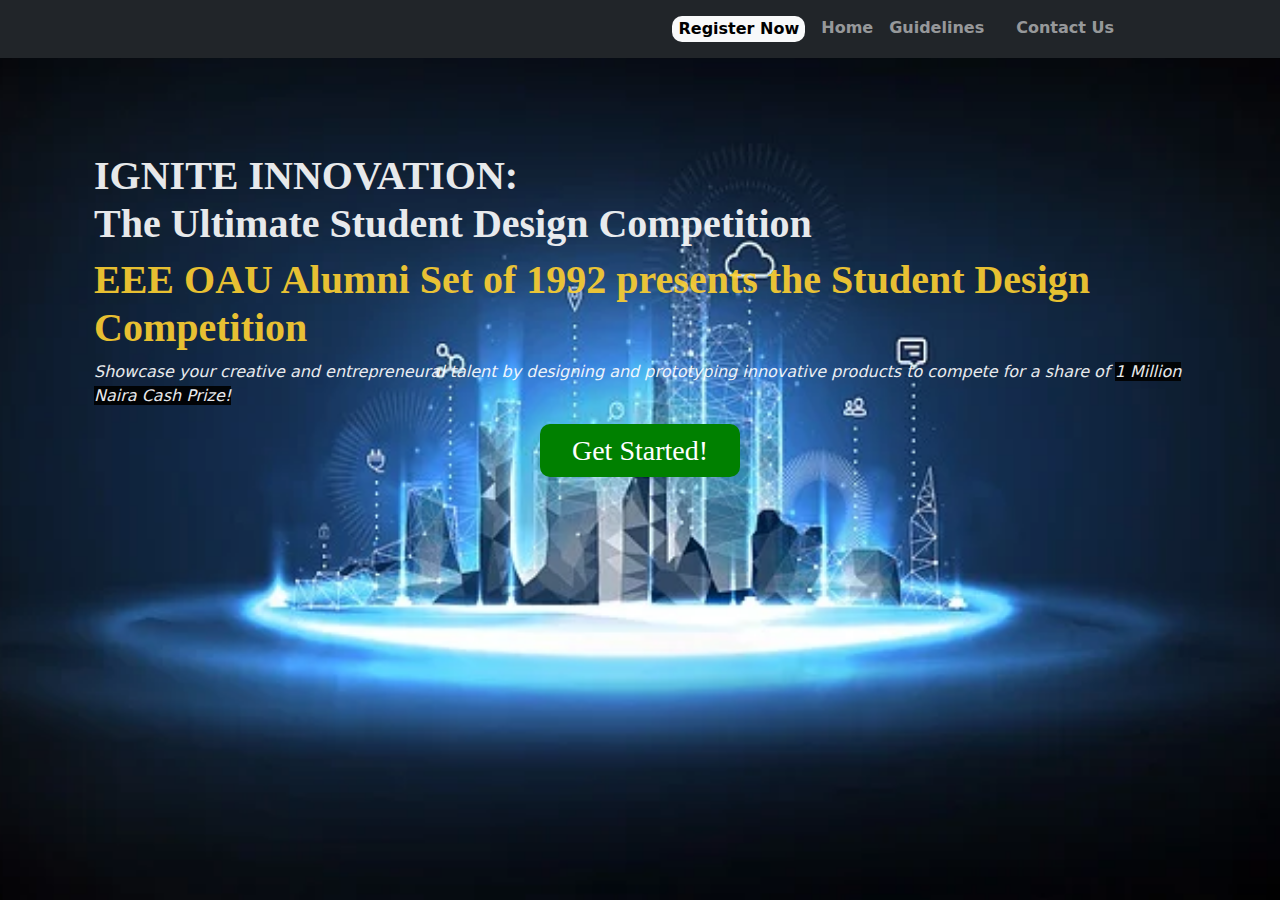
<file: index.html>
<!DOCTYPE html>
<html lang="en">
<head>
    <meta charset="utf-8">
    <meta name="viewport" content="width=device-width, initial-scale=1.0">
    <meta name="competition" content="">
    <meta name="author" content="">
    <title>EEEOAU 1992 ALUMNI</title>
    <link rel="icon" type="image/x-icon" href="assets/favicon.ico">
    <link href="css/styles.css" rel="stylesheet">
    <link rel="stylesheet" href="https://cdnjs.cloudflare.com/ajax/libs/font-awesome/6.0.0-beta3/css/all.min.css">
    <style>
        .content {
            max-width: 1028px;
            margin: auto;
            justify-content: center;
        }
    </style>
</head>
<body id="page-top" style="width:100%;">
    <nav class="navbar navbar-expand-lg navbar-dark bg-dark fixed-top" id="mainNav">
        <div class="container px-4">
            <a class="navbar-brand" href="#page-top"></a>
            <button class="navbar-toggler" type="button" data-bs-toggle="collapse" data-bs-target="#navbarResponsive" aria-controls="navbarResponsive" aria-expanded="false" aria-label="Toggle navigation">
                <span class="navbar-toggler-icon"></span>
            </button>
            <div class="collapse navbar-collapse" id="navbarResponsive">
                <ul class="navbar-nav ms-auto">
                    <li class="nav-item"><a class="nav-link" href="https://forms.gle/G4Cae1keQttvc3kD6"><button class="button" style="border: none; border-radius:10px;"><b>Register Now</b></button></a></li>
                    <li class="nav-item"><a class="nav-link" href="./index.html"><b>Home</b></a></li>
                    <li class="nav-item"><a class="nav-link" href="./oauguide.pdf"><b>Guidelines</b></a></li>
                    <li class="nav-item"><a class="nav-link" href="./description.html"></a></li>  
                    <li class="nav-item"><a class="nav-link" href="./contactus.html"><b>Contact Us</b></a></li>
                    <li class="nav-item"><a class="nav-link" href="./highlights.html"></a></li>
                    <li class="nav-item"><a class="nav-link" href="./eventdetails.html"></a></li>
                    <li class="nav-item"><a class="nav-link" href="./howtoregister.html"></a></li>
                    <li class="nav-item"><a class="nav-link" href="./benefits.html"></a></li>

                </ul>
            </div>
        </div>
    </nav>
    <header class="amb" style= "background-image:url('b1.webp');color:#fff;text-align:left;background-size:cover;background-position:70% 25%;height:100vh;">
        <div class="container px-4 text-center">
            <div style="Opacity:0.9;border-radius:5px;">
                <h1 class="fw-bolder" style="color:#fff;font-family:roboto;text-align:left;">IGNITE INNOVATION:<br> The Ultimate Student Design Competition</h1>
                <h1 style="color:#ffd131;font-family:roboto;border-radius:5px;text-align:left;"><b>EEE OAU Alumni Set of 1992 presents the Student Design Competition</b></h1>
                <p style="text-align:left;"><i>Showcase your creative and entrepreneural talent by designing and prototyping innovative products to compete for a share of <span style="background-color:#000;">1 Million Naira Cash Prize!</span></i></p>

            </div>
            <a href="./description.html" class="cta-button"><b><h3><button style="background-color:green;color:#fff;justify-content:center;border:none;font-family:roboto;width:200px;height: 52.6px;border-radius:10px;">Get Started!</button></h3></b></a>

        </div>
          
    </header>
    
    <script src="https://cdn.jsdelivr.net/npm/bootstrap@5.2.3/dist/js/bootstrap.bundle.min.js"></script>
    <script src="js/scripts.js"></script>
</body>
</html>
</file>
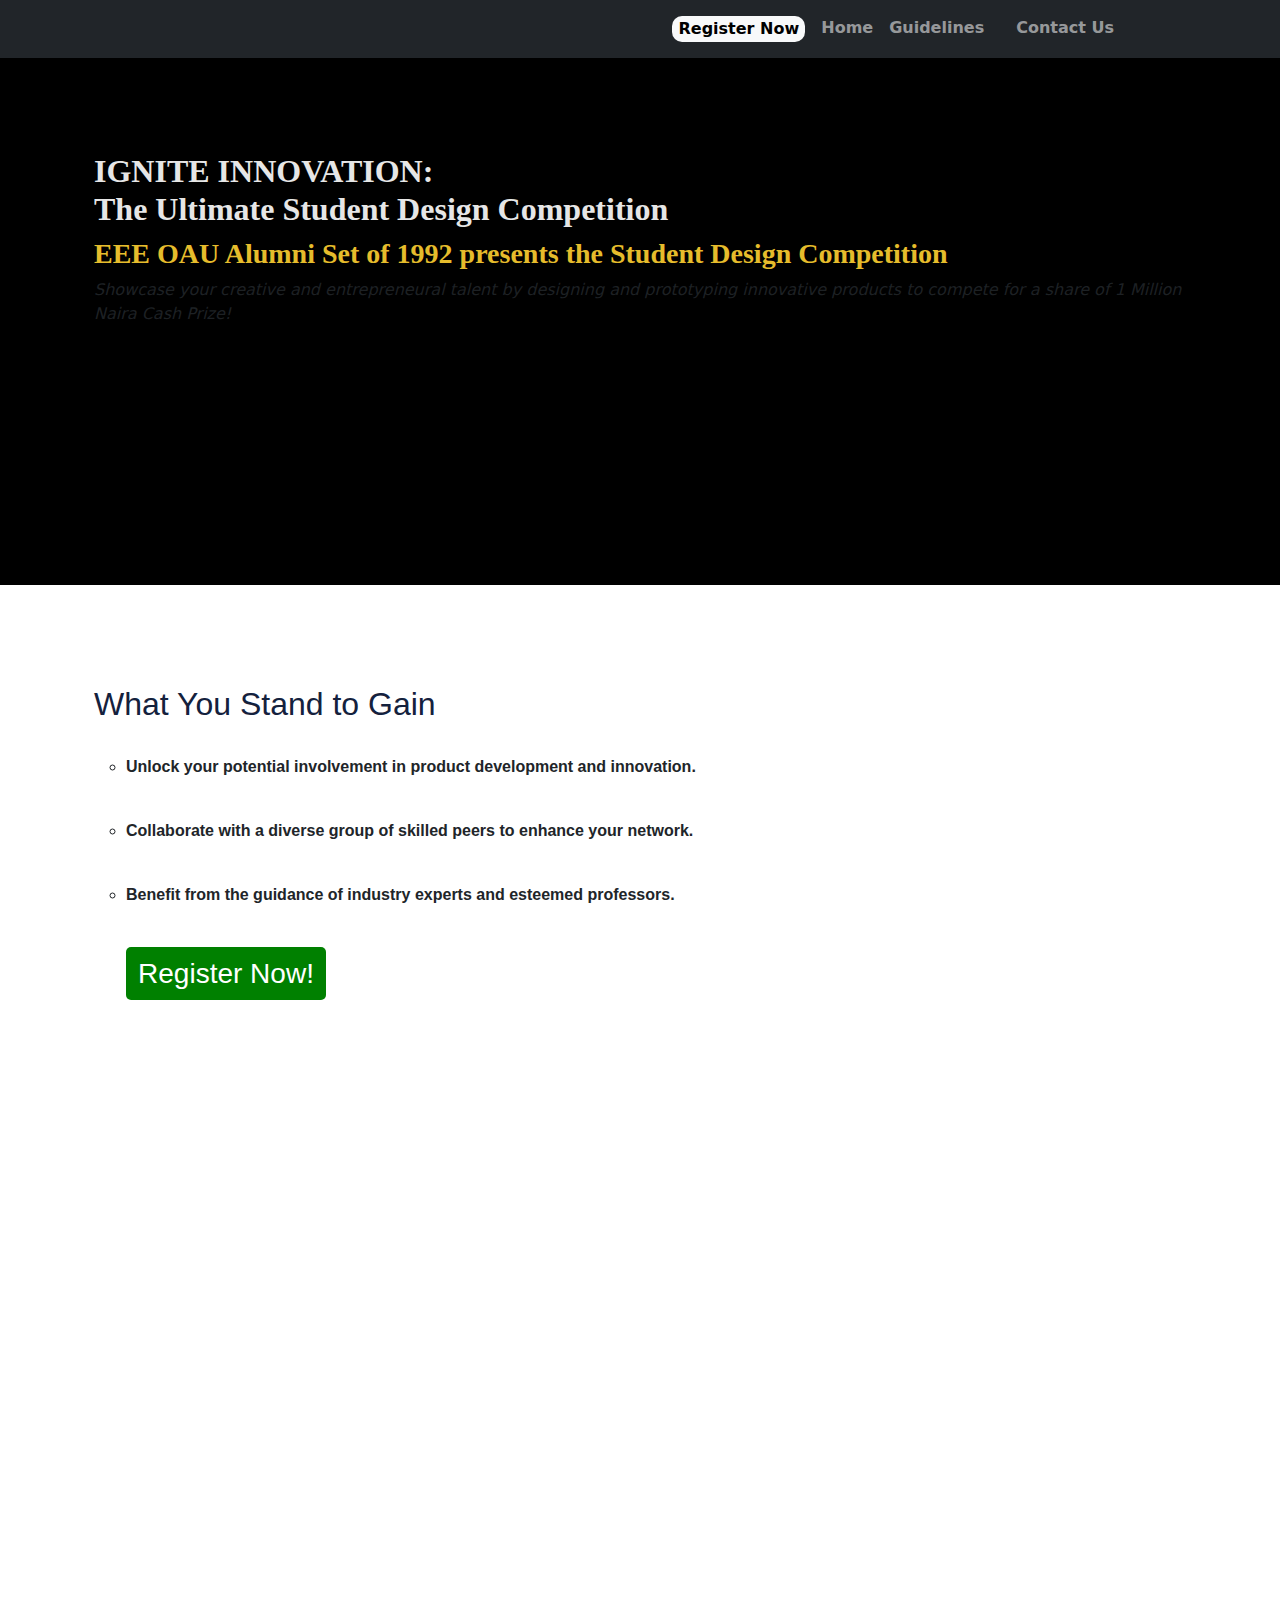
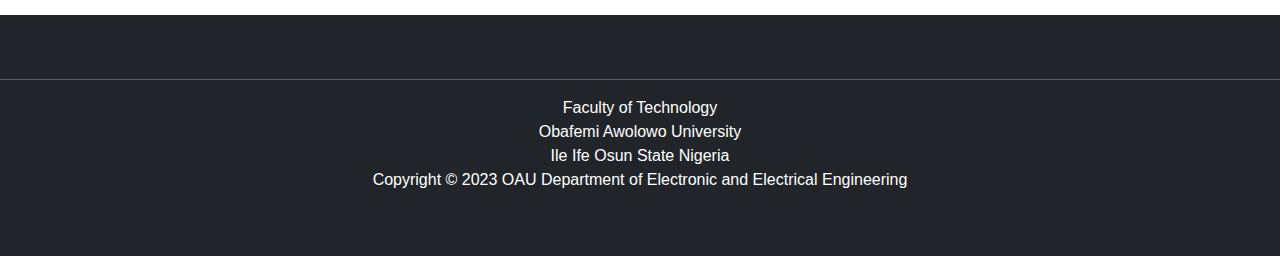
<file: benefits.html>
<!DOCTYPE html>
<html lang="en">
<head>
    <meta charset="utf-8">
    <meta name="viewport" content="width=device-width, initial-scale=1.0">
    <meta name="competition" content="">
    <meta name="author" content="">
    <title>EEEOAU 1992 ALUMNI</title>
    <link rel="icon" type="image/x-icon" href="assets/favicon.ico">
    <link href="css/styles.css" rel="stylesheet">
    <link rel="stylesheet" href="https://cdnjs.cloudflare.com/ajax/libs/font-awesome/6.0.0-beta3/css/all.min.css">
    <style>
        .content {
            max-width: 1028px;
            margin: auto;
            justify-content: center;
        }
    </style>
</head>
<body id="page-top" style="width:100%;">
    <nav class="navbar navbar-expand-lg navbar-dark bg-dark fixed-top" id="mainNav">
        <div class="container px-4">
            <a class="navbar-brand" href="#page-top"></a>
            <button class="navbar-toggler" type="button" data-bs-toggle="collapse" data-bs-target="#navbarResponsive" aria-controls="navbarResponsive" aria-expanded="false" aria-label="Toggle navigation">
                <span class="navbar-toggler-icon"></span>
            </button>
            <div class="collapse navbar-collapse" id="navbarResponsive">
                <ul class="navbar-nav ms-auto">
                    <li class="nav-item"><a class="nav-link" href="https://forms.gle/G4Cae1keQttvc3kD6"><button class="button" style="border: none; border-radius:10px;"><b>Register Now</b></button></a></li>
                    <li class="nav-item"><a class="nav-link" href="./index.html"><b>Home</b></a></li>
                    <li class="nav-item"><a class="nav-link" href="./oauguide.pdf"><b>Guidelines</b></a></li>
                    <li class="nav-item"><a class="nav-link" href="./description.html"></a></li>  
                    <li class="nav-item"><a class="nav-link" href="./contactus.html"><b>Contact Us</b></a></li>
                    <li class="nav-item"><a class="nav-link" href="./highlights.html"></a></li>
                    <li class="nav-item"><a class="nav-link" href="./eventdetails.html"></a></li>
                    <li class="nav-item"><a class="nav-link" href="./howtoregister.html"></a></li>
                    <li class="nav-item"><a class="nav-link" href="./benefits.html"></a></li>

                </ul>
            </div>
        </div>
    </nav>
    <header class="amb" style="background-color:#000;text-align:left;background-size:cover;background-position:70% 25%;height:65vh;">
        <div class="container px-4 text-center">
            <div style="Opacity:0.9;border-radius:5px;">
                <h2 class="fw-bolder" style="color:#fff;font-family:roboto;text-align:left;">IGNITE INNOVATION:<br> The Ultimate Student Design Competition</h2>
                <h3 style="color:#ffd131;font-family:roboto;border-radius:5px;text-align:left;"><b>EEE OAU Alumni Set of 1992 presents the Student Design Competition</b></h3>
                <p style="text-align:left;"><i>Showcase your creative and entrepreneural talent by designing and prototyping innovative products to compete for a share of <span style="background-color:#000;">1 Million Naira Cash Prize!</span></i></p>

            </div>

        </div> 
    </header>
    <!-- Why Us-->
    <div id="whyus" style="height:90vh;margin-top:100px;">
        <div class="container px-4">
            <div class="row gx-4 justify-content-center" style='font-family:sans-serif'>
                <div style="text-align: left;">
                    <h2 style="color:#14213D;">What You Stand to Gain</h2><br>
                    <ul style="list-style-type:circle">
                        <li><p><span><b>Unlock your potential involvement in product development and innovation.</b></span></p></li><br>
                        <li><p><span><b>Collaborate with a diverse group of skilled peers to enhance your network.</b></span></p></li><br>
                        <li><p><span><b>Benefit from the guidance of industry experts and esteemed professors.</b></span></p></li><br>

                        <a href="https://forms.gle/G4Cae1keQttvc3kD6" class="cta-button"><b><h3><button style="background-color:green;width:200px;height:52.6px;border:none;color:#fff;">Register Now!</button></h3></b></a>
                    </ul>
                    
                </div>
            </div>
        </div>
    </div>
        
    
<br><br><br><br><br>
    <footer class="py-5 bg-dark" style="width:100%;height:auto;" id="float">
        <div class="m-0 text-center text-white" style="font-family:sans-serif">
            <hr>
            <div>Faculty of Technology</div>
            <div>Obafemi Awolowo University</div>
            <div>Ile Ife Osun State Nigeria</div>
            <p>Copyright &copy; 2023 OAU Department of Electronic and Electrical Engineering</p>
        </div>
        <script src="https://cdn.jsdelivr.net/npm/bootstrap@5.2.3/dist/js/bootstrap.bundle.min.js"></script>
        <script src="js/scripts.js"></script>
    </footer>
</body>
</html>
</file>
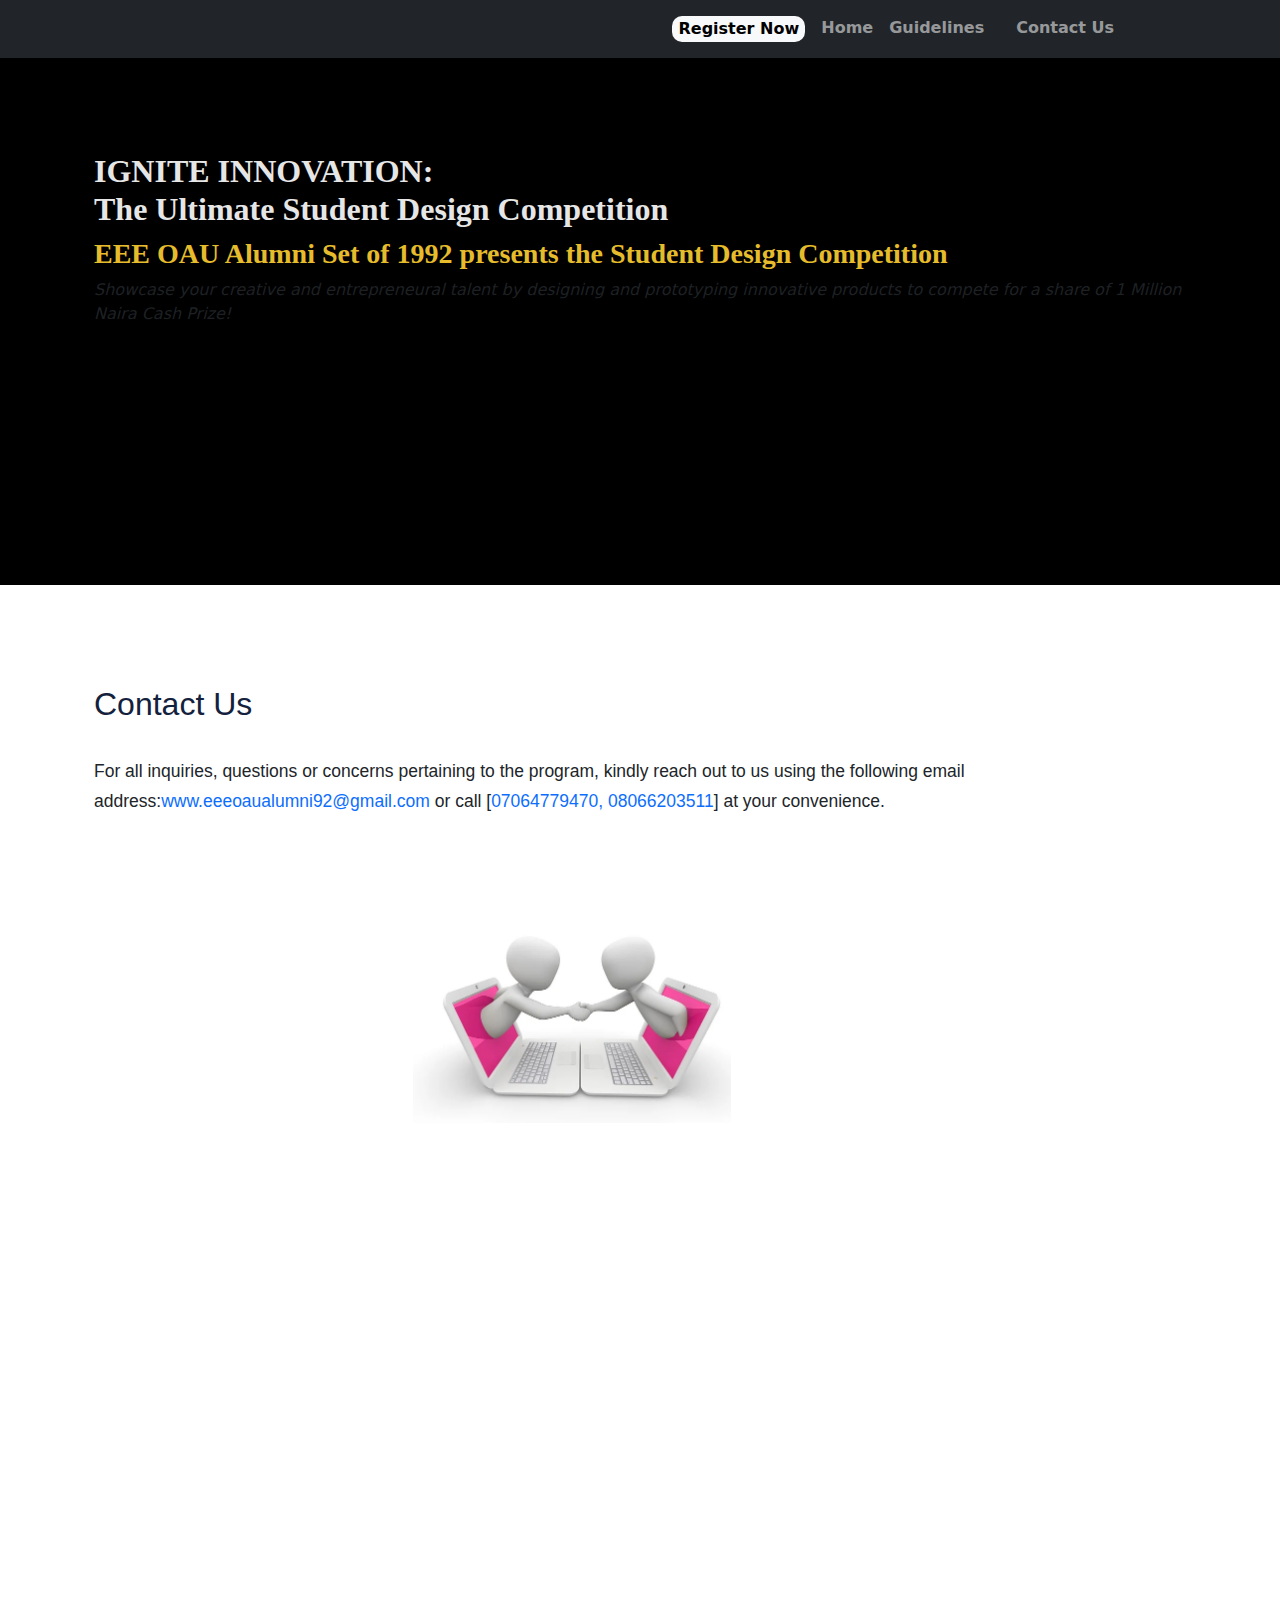
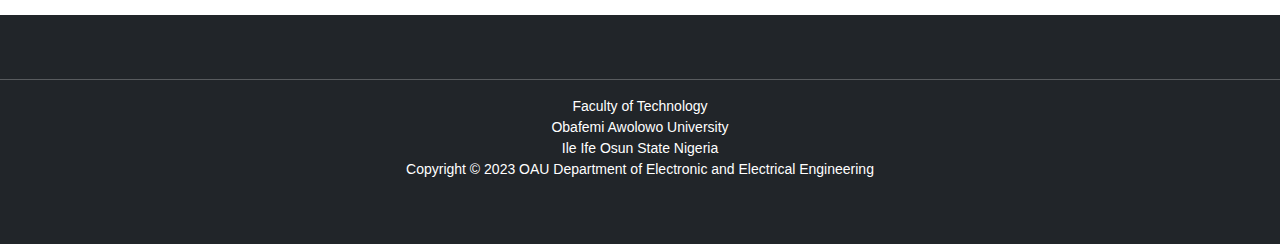
<file: contactus.html>
<!DOCTYPE html>
<html lang="en">
<head>
    <meta charset="utf-8">
    <meta name="viewport" content="width=device-width, initial-scale=1.0">
    <meta name="competition" content="">
    <meta name="author" content="">
    <title>EEEOAU 1992 ALUMNI</title>
    <link rel="icon" type="image/x-icon" href="assets/favicon.ico">
    <link href="css/styles.css" rel="stylesheet">
    <link rel="stylesheet" href="https://cdnjs.cloudflare.com/ajax/libs/font-awesome/6.0.0-beta3/css/all.min.css">
    <style>
        .content {
            max-width: 1028px;
            margin: auto;
            justify-content: center;
        }
    </style>
</head>
<body id="page-top" style="width:100%;">
    <nav class="navbar navbar-expand-lg navbar-dark bg-dark fixed-top" id="mainNav">
        <div class="container px-4">
            <a class="navbar-brand" href="#page-top"></a>
            <button class="navbar-toggler" type="button" data-bs-toggle="collapse" data-bs-target="#navbarResponsive" aria-controls="navbarResponsive" aria-expanded="false" aria-label="Toggle navigation">
                <span class="navbar-toggler-icon"></span>
            </button>
            <div class="collapse navbar-collapse" id="navbarResponsive">
                <ul class="navbar-nav ms-auto">
                    <li class="nav-item"><a class="nav-link" href="https://forms.gle/G4Cae1keQttvc3kD6"><button class="button" style="border: none; border-radius:10px;"><b>Register Now</b></button></a></li>
                    <li class="nav-item"><a class="nav-link" href="./index.html"><b>Home</b></a></li>
                    <li class="nav-item"><a class="nav-link" href="./oauguide.pdf"><b>Guidelines</b></a></li>
                    <li class="nav-item"><a class="nav-link" href="./description.html"></a></li>  
                    <li class="nav-item"><a class="nav-link" href="./contactus.html"><b>Contact Us</b></a></li>
                    <li class="nav-item"><a class="nav-link" href="./highlights.html"></a></li>
                    <li class="nav-item"><a class="nav-link" href="./eventdetails.html"></a></li>
                    <li class="nav-item"><a class="nav-link" href="./howtoregister.html"></a></li>
                    <li class="nav-item"><a class="nav-link" href="./benefits.html"></a></li>

                </ul>
            </div>
        </div>
    </nav>
    <header class="amb" style="background-color:#000;text-align:left;background-size:cover;background-position:70% 25%;height:65vh;">
        <div class="container px-4 text-center">
            <div style="Opacity:0.9;border-radius:5px;">
                <h2 class="fw-bolder" style="color:#fff;font-family:roboto;text-align:left;">IGNITE INNOVATION:<br> The Ultimate Student Design Competition</h2>
                <h3 style="color:#ffd131;font-family:roboto;border-radius:5px;text-align:left;"><b>EEE OAU Alumni Set of 1992 presents the Student Design Competition</b></h3>
                <p style="text-align:left;"><i>Showcase your creative and entrepreneural talent by designing and prototyping innovative products to compete for a share of <span style="background-color:#000;">1 Million Naira Cash Prize!</span></i></p>

            </div>

        </div> 
    </header>
    <!--Contact Us -->
    <div id="contactus" style="height:90vh;margin-top:100px;">
        <div class="container px-4">
            <div class="row gx-4 justify-content-center" style='font-family:sans-serif'>
                <div class="col-md-12" style="text-align:left;">
                    <h2 style="color:#14213D;">Contact Us</h2><br>
                    <p class="lead"><small><b>For all inquiries, questions or concerns pertaining to the program, kindly reach out to us using the following email address:<a href="https://www.eeeoaualumni92@gmail.com" style="text-decoration:none;">www.eeeoaualumni92@gmail.com</a>
                    or call [<a href="#" style="text-decoration:none;">07064779470, 08066203511</a>] at your convenience.</b><small></small></p>
                    <div class="social-icons" style="display:inline-block;">
                    </div>
                </div>
                <div class="col-sm-7">
                    <img src="./h6.webp" alt="contactus" style="justify-content:center;justify-content:center;width:100%;height:auto;padding-top:40px;padding-left:50%;">
                </div>
            </div>
        </div>
    </div>
</div>
<br><br><br><br><br>
    <footer class="py-5 bg-dark" style="width:100%;height:auto;" id="float">
        <div class="m-0 text-center text-white" style="font-family:sans-serif">
            <hr>
            <div>Faculty of Technology</div>
            <div>Obafemi Awolowo University</div>
            <div>Ile Ife Osun State Nigeria</div>
            <p>Copyright &copy; 2023 OAU Department of Electronic and Electrical Engineering</p>
        </div>
        <script src="https://cdn.jsdelivr.net/npm/bootstrap@5.2.3/dist/js/bootstrap.bundle.min.js"></script>
        <script src="js/scripts.js"></script>
    </footer>
</body>
</html>
</file>
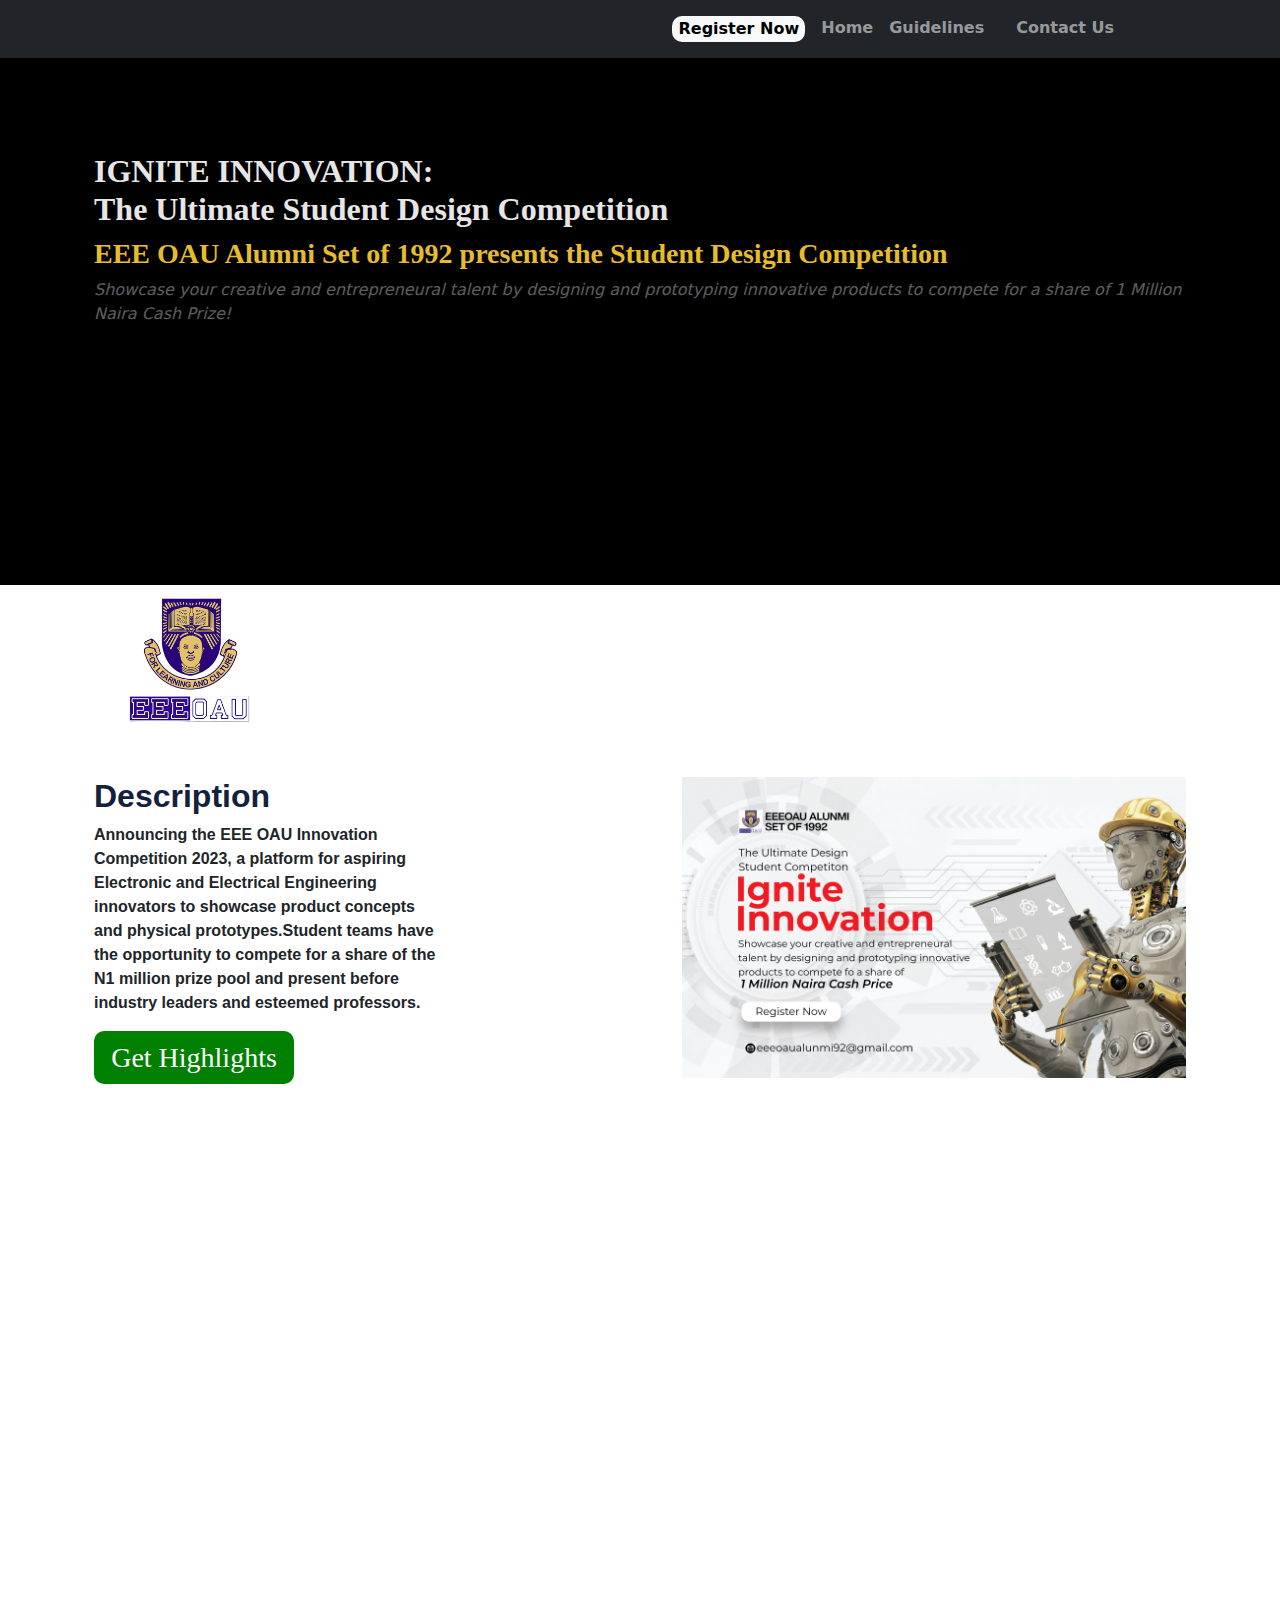
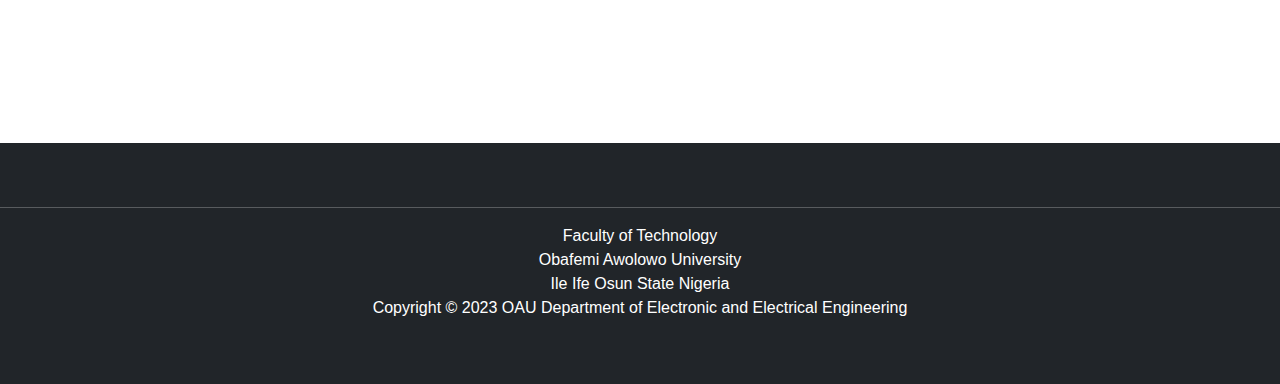
<file: description.html>
<!DOCTYPE html>
<html lang="en">
<head>
    <meta charset="utf-8">
    <meta name="viewport" content="width=device-width, initial-scale=1.0">
    <meta name="competition" content="">
    <meta name="author" content="">
    <title>EEEOAU 1992 ALUMNI</title>
    <link rel="icon" type="image/x-icon" href="assets/favicon.ico">
    <link href="css/styles.css" rel="stylesheet">
    <link rel="stylesheet" href="https://cdnjs.cloudflare.com/ajax/libs/font-awesome/6.0.0-beta3/css/all.min.css">
    
</head>
<body id="page-top" style="width:100%;">
    <nav class="navbar navbar-expand-lg navbar-dark bg-dark fixed-top" id="mainNav">
        <div class="container px-4">
            <a class="navbar-brand" href="#page-top"></a>
            <button class="navbar-toggler" type="button" data-bs-toggle="collapse" data-bs-target="#navbarResponsive" aria-controls="navbarResponsive" aria-expanded="false" aria-label="Toggle navigation">
                <span class="navbar-toggler-icon"></span>
            </button>
            <div class="collapse navbar-collapse" id="navbarResponsive">
                <ul class="navbar-nav ms-auto">
                    <li class="nav-item"><a class="nav-link" href="https://forms.gle/G4Cae1keQttvc3kD6"><button class="button" style="border: none; border-radius:10px;"><b>Register Now</b></button></a></li>
                    <li class="nav-item"><a class="nav-link" href="./index.html"><b>Home</b></a></li>
                    <li class="nav-item"><a class="nav-link" href="./oauguide.pdf"><b>Guidelines</b></a></li>
                    <li class="nav-item"><a class="nav-link" href="./description.html"></a></li>  
                    <li class="nav-item"><a class="nav-link" href="./contactus.html"><b>Contact Us</b></a></li>
                    <li class="nav-item"><a class="nav-link" href="./highlights.html"></a></li>
                    <li class="nav-item"><a class="nav-link" href="./eventdetails.html"></a></li>
                    <li class="nav-item"><a class="nav-link" href="./howtoregister.html"></a></li>
                    <li class="nav-item"><a class="nav-link" href="./benefits.html"></a></li>

                </ul>
            </div>
        </div>
    </nav>
    <header class="amb" style= "background-image:none;color:#fff;text-align:left;background-size:cover;background-color:#000;background-position:70% 25%;height:65vh;">
        <div class="container px-4 text-center">
            <div style="Opacity:0.9;border-radius:5px;">
                <h2 class="fw-bolder" style="color:#fff;font-family:roboto;text-align:left;">IGNITE INNOVATION:<br> The Ultimate Student Design Competition</h2>
                <h3 style="color:#ffd131;font-family:roboto;border-radius:5px;text-align:left;"><b>EEE OAU Alumni Set of 1992 presents the Student Design Competition</b></h3>
                <p style="text-align:left;opacity:0.4;"><i>Showcase your creative and entrepreneural talent by designing and prototyping innovative products to compete for a share of <span style="background-color:#000;">1 Million Naira Cash Prize!</span></i></p>

            </div>
        </div>
          
    </header>
    <img src="./logo.png" alt="logo" style="margin-left:115px;float:left;padding:10px;width:150px;height:auto;" id="oau"><br><br>
    <div class="content">
        <section id="description" style="height:110vh;">
            <div class="container px-4">
                <div class="row gx-4 justify-content-center" style="font-family:sans-serif">
                    <div class="col-md-4">
                        <h2 style="color:#14213D;"><b>Description</b></h2>
                        <p><span><b>Announcing the EEE OAU Innovation Competition 2023, a platform for aspiring Electronic and Electrical Engineering innovators to showcase product concepts and physical prototypes.Student teams have the opportunity to compete for a share of the N1 million prize pool and present before industry leaders and esteemed professors.</b></h2></span></p>
                        <a href="./highlights.html" class="cta-button"><b><h3><button style="background-color:green;color:#fff;justify-content:center;border:none;font-family:roboto;width:200px;height: 52.6px;border-radius:10px;">Get Highlights</button></h3></b></a>

                    </div>
                        <div class="col-sm-8">
                            <img src="./box.png" alt="highlights" style="width:100%;height:auto;padding-left:30%;padding-top:0px;">
                    </div>
                </div>
            </div>
        </section>
    
<br><br><br><br><br>
    <footer class="py-5 bg-dark" style="width:100%;height:auto;">
        <div class="m-0 text-center text-white" style="font-family:sans-serif">
            <hr>
            <div>Faculty of Technology</div>
            <div>Obafemi Awolowo University</div>
            <div>Ile Ife Osun State Nigeria</div>
            <p>Copyright &copy; 2023 OAU Department of Electronic and Electrical Engineering</p>
        </div>
        <script src="https://cdn.jsdelivr.net/npm/bootstrap@5.2.3/dist/js/bootstrap.bundle.min.js"></script>
        <script src="js/scripts.js"></script>
    </footer>
</body>
</html>
</file>
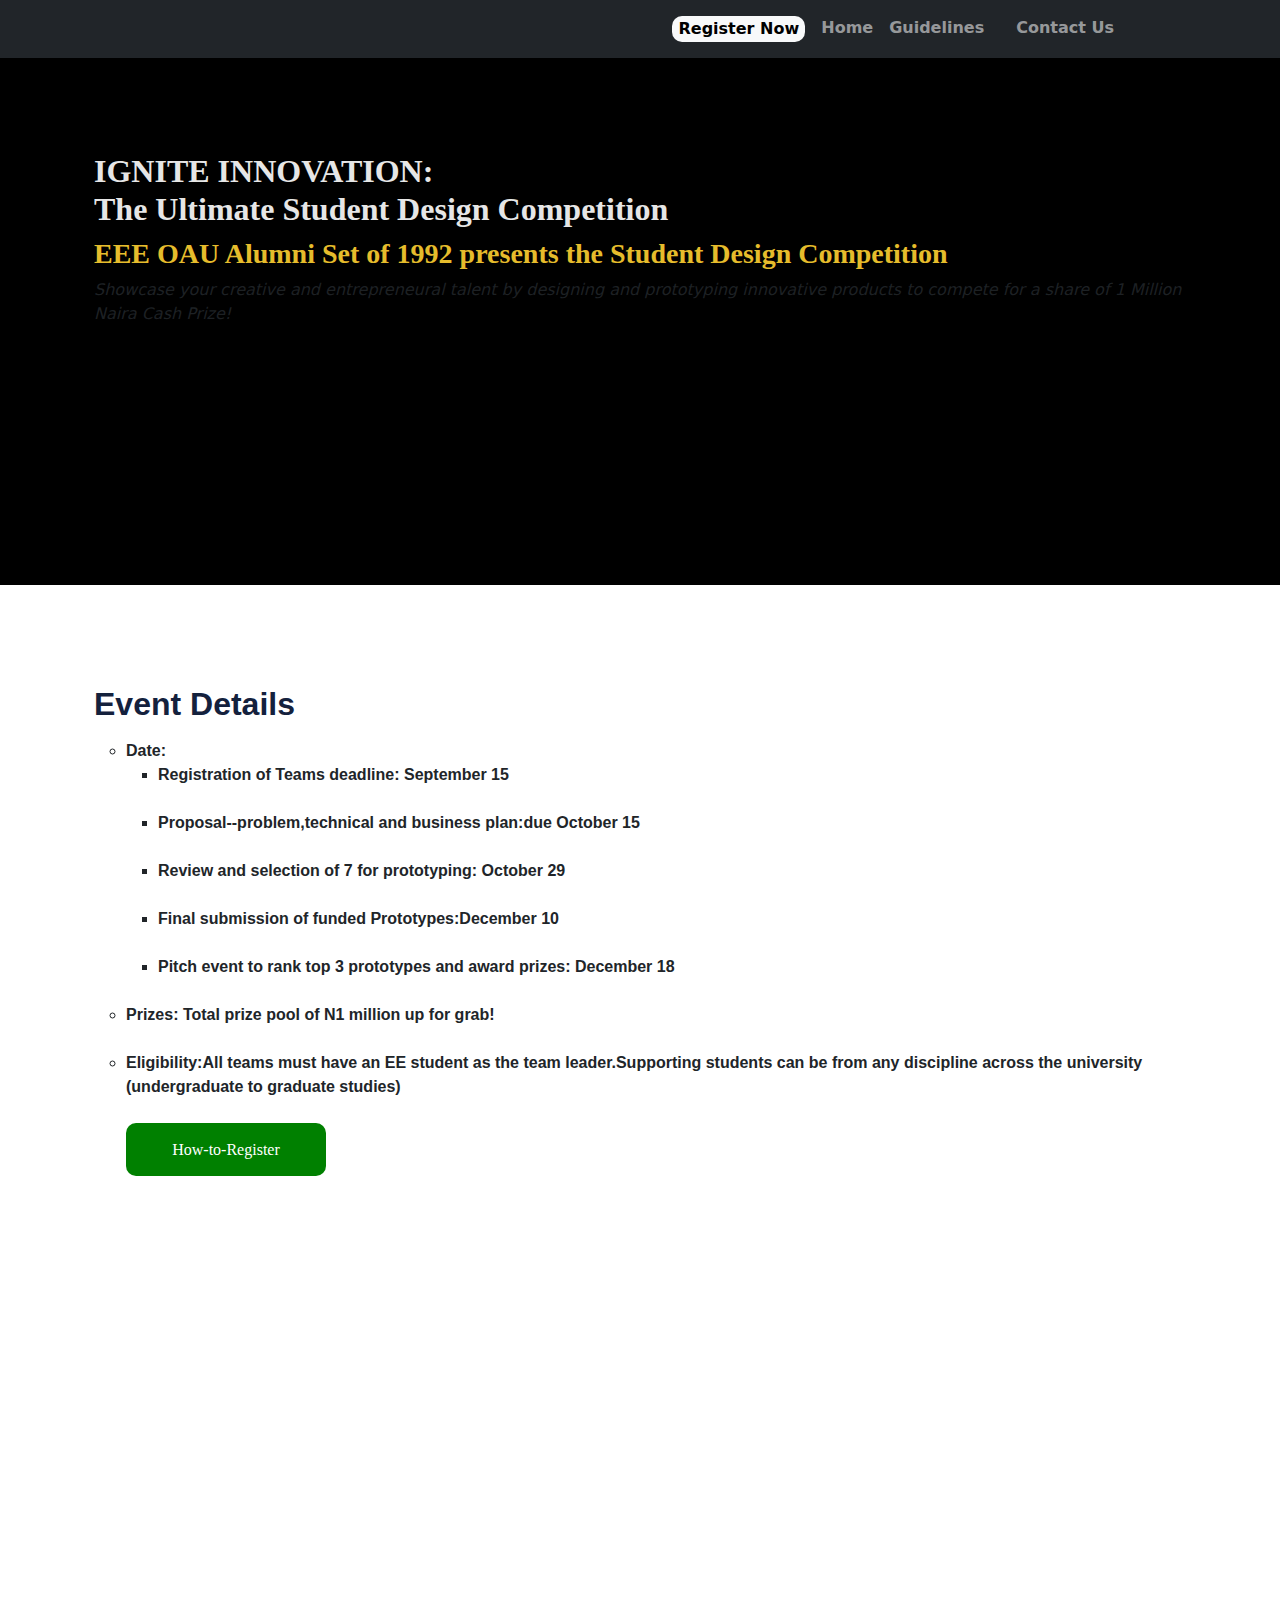
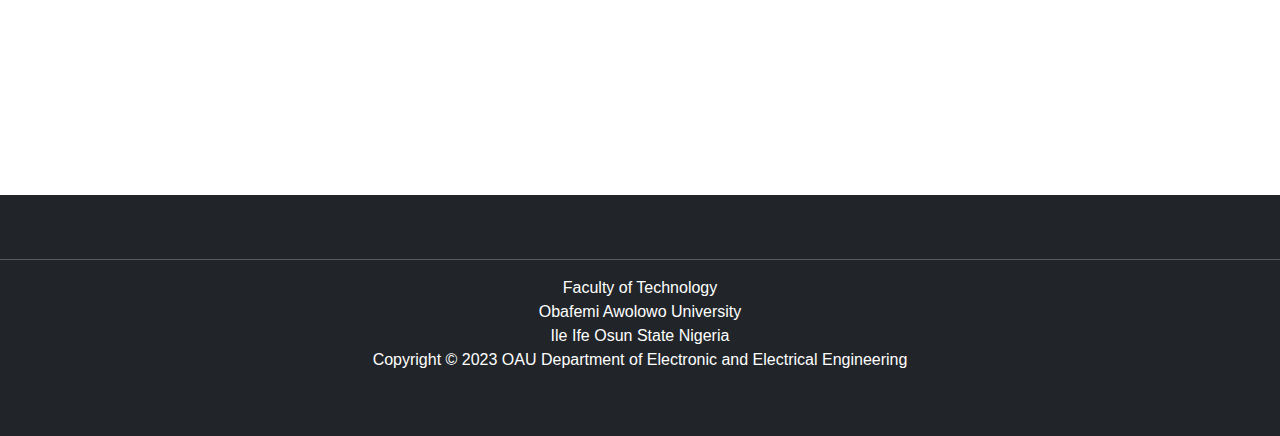
<file: eventdetails.html>
<!DOCTYPE html>
<html lang="en">
<head>
    <meta charset="utf-8">
    <meta name="viewport" content="width=device-width, initial-scale=1.0">
    <meta name="competition" content="">
    <meta name="author" content="">
    <title>EEEOAU 1992 ALUMNI</title>
    <link rel="icon" type="image/x-icon" href="assets/favicon.ico">
    <link href="css/styles.css" rel="stylesheet">
    <link rel="stylesheet" href="https://cdnjs.cloudflare.com/ajax/libs/font-awesome/6.0.0-beta3/css/all.min.css">
    <style>
        .content {
            max-width: 1028px;
            margin: auto;
            justify-content: center;
        }
    </style>
</head>
<body id="page-top" style="width:100%;">
    <nav class="navbar navbar-expand-lg navbar-dark bg-dark fixed-top" id="mainNav">
        <div class="container px-4">
            <a class="navbar-brand" href="#page-top"></a>
            <button class="navbar-toggler" type="button" data-bs-toggle="collapse" data-bs-target="#navbarResponsive" aria-controls="navbarResponsive" aria-expanded="false" aria-label="Toggle navigation">
                <span class="navbar-toggler-icon"></span>
            </button>
            <div class="collapse navbar-collapse" id="navbarResponsive">
                <ul class="navbar-nav ms-auto">
                    <li class="nav-item"><a class="nav-link" href="https://forms.gle/G4Cae1keQttvc3kD6"><button class="button" style="border: none; border-radius:10px;"><b>Register Now</b></button></a></li>
                    <li class="nav-item"><a class="nav-link" href="./index.html"><b>Home</b></a></li>
                    <li class="nav-item"><a class="nav-link" href="./oauguide.pdf"><b>Guidelines</b></a></li>
                    <li class="nav-item"><a class="nav-link" href="./description.html"></a></li>  
                    <li class="nav-item"><a class="nav-link" href="./contactus.html"><b>Contact Us</b></a></li>
                    <li class="nav-item"><a class="nav-link" href="./highlights.html"></a></li>
                    <li class="nav-item"><a class="nav-link" href="./eventdetails.html"></a></li>
                    <li class="nav-item"><a class="nav-link" href="./howtoregister.html"></a></li>
                    <li class="nav-item"><a class="nav-link" href="./benefits.html"></a></li>

                </ul>
            </div>
        </div>
    </nav>
    <header class="amb" style="background-color:#000;text-align:left;background-size:cover;background-position:70% 25%;height:65vh;">
        <div class="container px-4 text-center">
            <div style="Opacity:0.9;border-radius:5px;">
                <h2 class="fw-bolder" style="color:#fff;font-family:roboto;text-align:left;">IGNITE INNOVATION:<br> The Ultimate Student Design Competition</h2>
                <h3 style="color:#ffd131;font-family:roboto;border-radius:5px;text-align:left;"><b>EEE OAU Alumni Set of 1992 presents the Student Design Competition</b></h3>
                <p style="text-align:left;"><i>Showcase your creative and entrepreneural talent by designing and prototyping innovative products to compete for a share of <span style="background-color:#000;">1 Million Naira Cash Prize!</span></i></p>

            </div>

        </div> 
    </header>
    <!-- Event Details-->
    <div id="eventdetails" style="height:110vh;margin-top:100px;">
        <div class="container px-4">
            <div class="row gx-4 justify-content-center" style='font-family:sans-serif'>
                <div style="text-align:left">
                    <h2 style="color:#14213D;"><b>Event Details</b></h2>
                    <p class="lead">
                        <ul style="list-style-type:circle;">
                            <li><b>Date:</b>
                            <ul style="list-style-type: square;">
                                <li><b>Registration of Teams deadline: September 15 </b></li><br>
                                <li><b>Proposal--problem,technical and business plan:due October 15</b></li><br>
                                <li><b>Review and selection of 7 for prototyping: October 29</b></li><br>
                                <li><b>Final submission of funded Prototypes:December 10</b></li><br>
                                <li><b>Pitch event to rank top 3 prototypes and award prizes: December 18</b></li><br>
                            </ul>
                            <li><b>Prizes: Total prize pool of N1 million up for grab!</b></li><br>
                            <li><b>Eligibility:All teams must have an EE student as the team leader.Supporting students can be from any discipline across the university (undergraduate to graduate studies)</b></li><br>
                            <a href="./howtoregister.html" class="cta-button"><b><p><button style="background-color:green;color:#fff;justify-content:center;border:none;font-family:roboto;width:200px;height: 52.6px;border-radius:10px;">How-to-Register</button></p></b></a>

                        </ul>
                    </p>
                </div>
            </div>
        </div>
    </div>
        
    
<br><br><br><br><br>
    <footer class="py-5 bg-dark" style="width:100%;height:auto;" id="float">
        <div class="m-0 text-center text-white" style="font-family:sans-serif">
            <hr>
            <div>Faculty of Technology</div>
            <div>Obafemi Awolowo University</div>
            <div>Ile Ife Osun State Nigeria</div>
            <p>Copyright &copy; 2023 OAU Department of Electronic and Electrical Engineering</p>
        </div>
        <script src="https://cdn.jsdelivr.net/npm/bootstrap@5.2.3/dist/js/bootstrap.bundle.min.js"></script>
        <script src="js/scripts.js"></script>
    </footer>
</body>
</html>
</file>
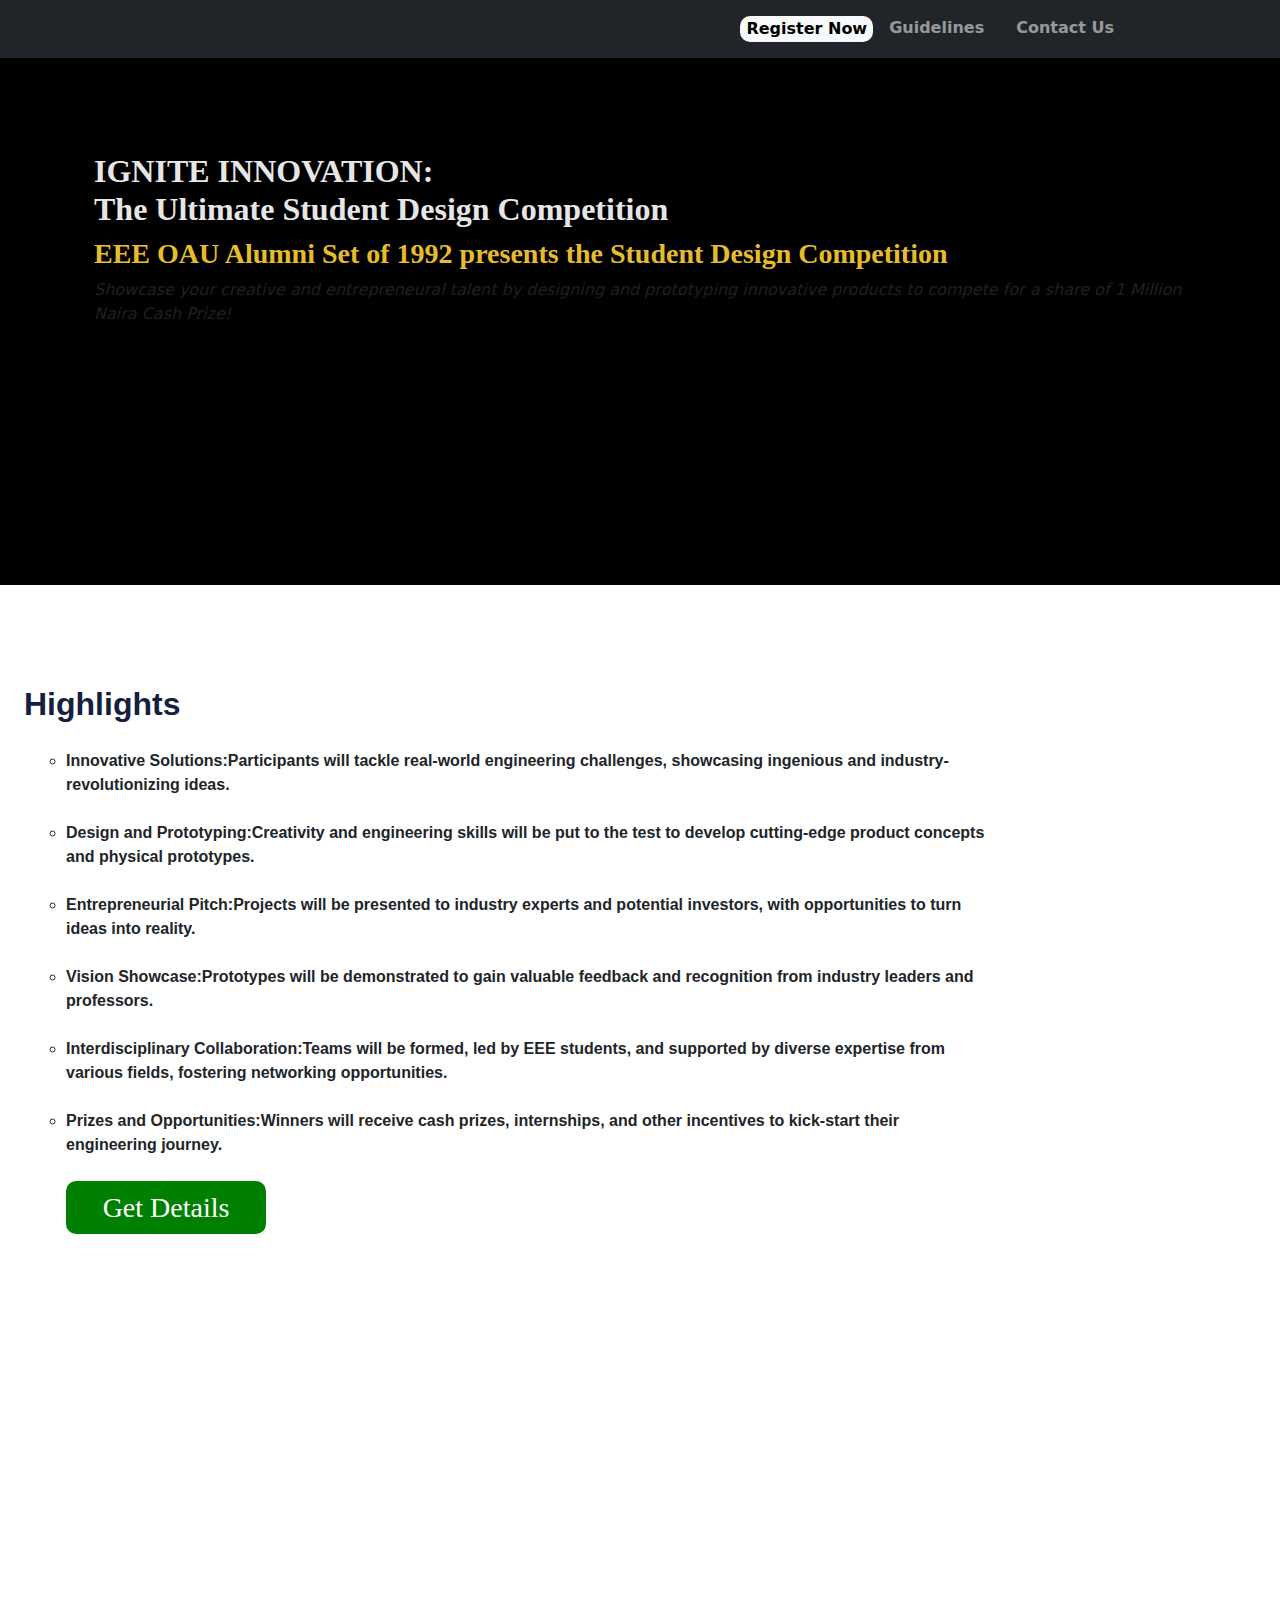
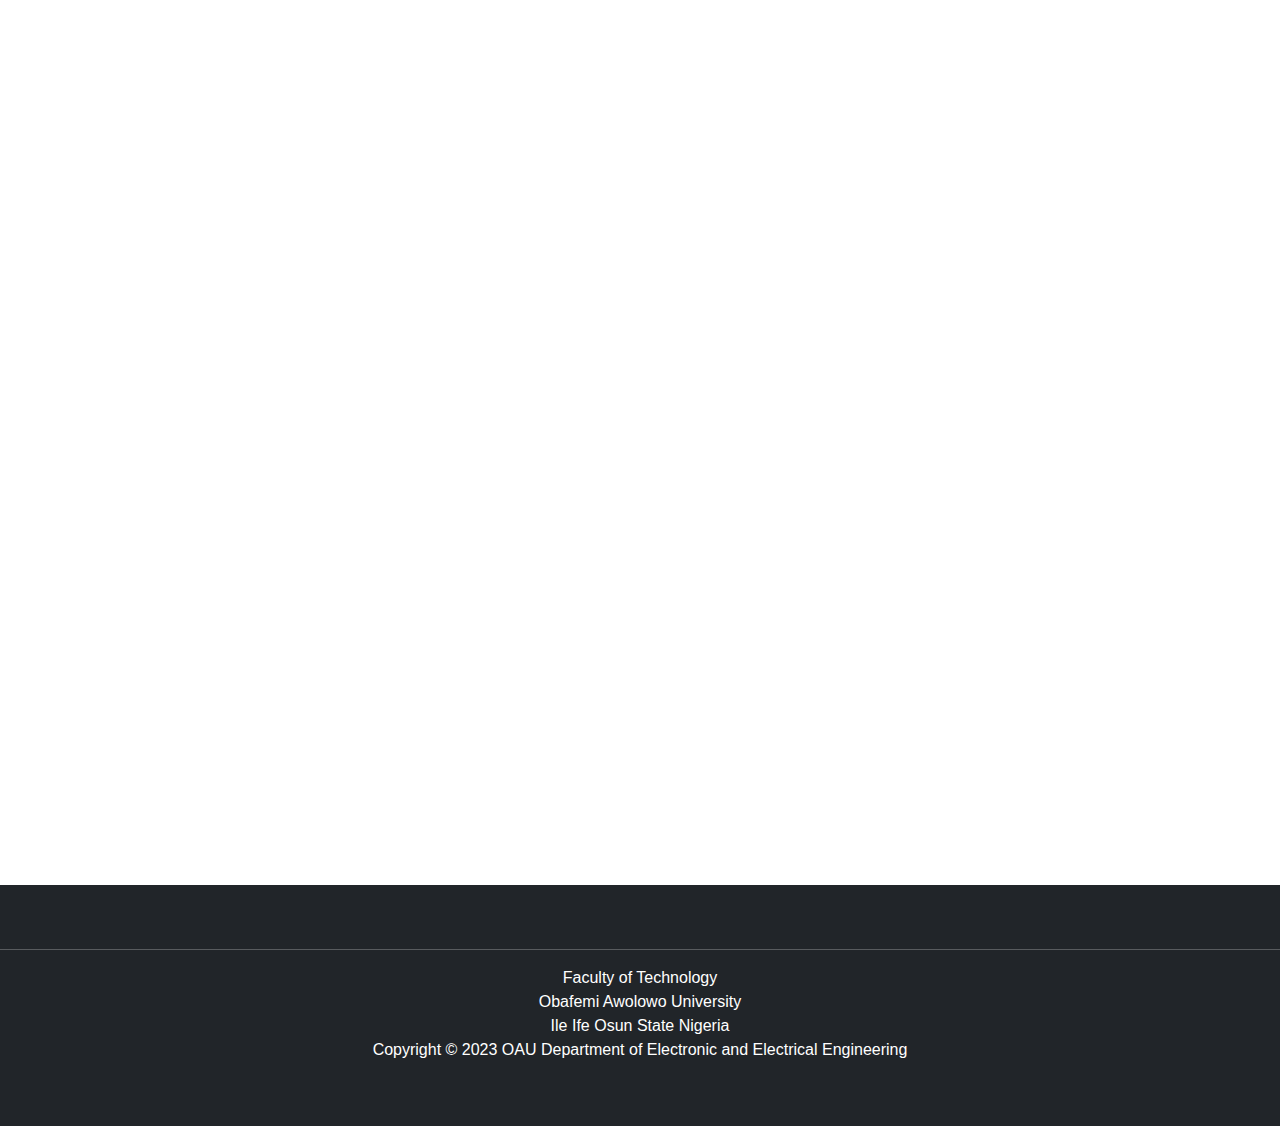
<file: highlights.html>
<!DOCTYPE html>
<html lang="en">
<head>
    <meta charset="utf-8">
    <meta name="viewport" content="width=device-width, initial-scale=1.0">
    <meta name="competition" content="">
    <meta name="author" content="">
    <title>EEEOAU 1992 ALUMNI</title>
    <link rel="icon" type="image/x-icon" href="assets/favicon.ico">
    <link href="css/styles.css" rel="stylesheet">
    <link rel="stylesheet" href="https://cdnjs.cloudflare.com/ajax/libs/font-awesome/6.0.0-beta3/css/all.min.css">
    <style>
        .content {
            max-width: 1028px;
            margin: auto;
            justify-content: center;
        }
    </style>
</head>
<body id="page-top" style="width:100%;">
    <nav class="navbar navbar-expand-lg navbar-dark bg-dark fixed-top" id="mainNav">
        <div class="container px-4">
            <a class="navbar-brand" href="#page-top"></a>
            <button class="navbar-toggler" type="button" data-bs-toggle="collapse" data-bs-target="#navbarResponsive" aria-controls="navbarResponsive" aria-expanded="false" aria-label="Toggle navigation">
                <span class="navbar-toggler-icon"></span>
            </button>
            <div class="collapse navbar-collapse" id="navbarResponsive">
                <ul class="navbar-nav ms-auto">
                    <li class="nav-item"><a class="nav-link" href="https://forms.gle/G4Cae1keQttvc3kD6"><button class="button" style="border: none; border-radius:10px;"><b>Register Now</b></button></a></li>
                    <li class="nav-item"><a class="nav-link" href="./oauguide.pdf"><b>Guidelines</b></a></li>
                    <li class="nav-item"><a class="nav-link" href="./description.html"></a></li>  
                    <li class="nav-item"><a class="nav-link" href="./contactus.html"><b>Contact Us</b></a></li>
                    <li class="nav-item"><a class="nav-link" href="./highlights.html"></a></li>
                    <li class="nav-item"><a class="nav-link" href="./eventdetails.html"></a></li>
                    <li class="nav-item"><a class="nav-link" href="./howtoregister.html"></a></li>
                    <li class="nav-item"><a class="nav-link" href="./benefits.html"></a></li>

                </ul>
            </div>
        </div>
    </nav>
    <header class="amb" style="background-color:#000;text-align:left;background-size:cover;background-position:70% 25%;height:65vh;">
        <div class="container px-4 text-center">
            <div style="Opacity:0.9;border-radius:5px;">
                <h2 class="fw-bolder" style="color:#fff;font-family:roboto;text-align:left;">IGNITE INNOVATION:<br> The Ultimate Student Design Competition</h2>
                <h3 style="color:#ffd131;font-family:roboto;border-radius:5px;text-align:left;"><b>EEE OAU Alumni Set of 1992 presents the Student Design Competition</b></h3>
                <p style="text-align:left;"><i>Showcase your creative and entrepreneural talent by designing and prototyping innovative products to compete for a share of <span style="background-color:#000;">1 Million Naira Cash Prize!</span></i></p>

            </div>

        </div> 
    </header>
    <!-- Highlights-->
    <div id="highlights" style="height:200vh;width:80%;margin-top:100px;flex:100%;justify-content:center;background-image:none;">
        <div class="container px-4">
            <div class="row gx-4 justify-content-center" style='font-family:sans-serif'>
                <div style="text-align:left;">
                    <h2 style="color:#14213D;"><b>Highlights</b></h2>
                    <p>
                        <ul style="list-style-type: circle;display:inline-block;margin:10px;">
                            <li>
                                
                                <b>Innovative Solutions:Participants will tackle real-world engineering challenges, showcasing ingenious and industry-revolutionizing ideas.</b>
                            </li><br>
                            <li>

                                <b>Design and Prototyping:Creativity and engineering skills will be put to the test to develop cutting-edge product concepts and physical prototypes.</b>
                            </li><br>
                            <li>
                                <b>Entrepreneurial Pitch:Projects will be presented to industry experts and potential investors, with opportunities to turn ideas into reality.</b>
                            </li><br>
                            <li>
                                <b>Vision Showcase:Prototypes will be demonstrated to gain valuable feedback and recognition from industry leaders and professors.</b>
                            </li><br>
                            <li>
                                
                                <b>Interdisciplinary Collaboration:Teams will be formed, led by EEE students, and supported by diverse expertise from various fields, fostering networking opportunities.</b>
                            </li><br>
                            <li>
                                <b>Prizes and Opportunities:Winners will receive cash prizes, internships, and other incentives to kick-start their engineering journey.</b>
                            </li><br>
                            <a href="./eventdetails.html" class="cta-button"><b><h3><button style="background-color:green;color:#fff;justify-content:center;border:none;font-family:roboto;width:200px;height: 52.6px;border-radius:10px;">Get Details</button></h3></b></a>

                        </ul></p>
                    </div>
            </div>
        </div>
        <br>
    </div>
    <footer class="py-5 bg-dark" style="width:100%;height:auto;" id="float">
        <div class="m-0 text-center text-white" style="font-family:sans-serif">
            <hr>
            <div>Faculty of Technology</div>
            <div>Obafemi Awolowo University</div>
            <div>Ile Ife Osun State Nigeria</div>
            <p>Copyright &copy; 2023 OAU Department of Electronic and Electrical Engineering</p>
        </div>
        <script src="https://cdn.jsdelivr.net/npm/bootstrap@5.2.3/dist/js/bootstrap.bundle.min.js"></script>
        <script src="js/scripts.js"></script>
    </footer>
</body>
</html>
</file>
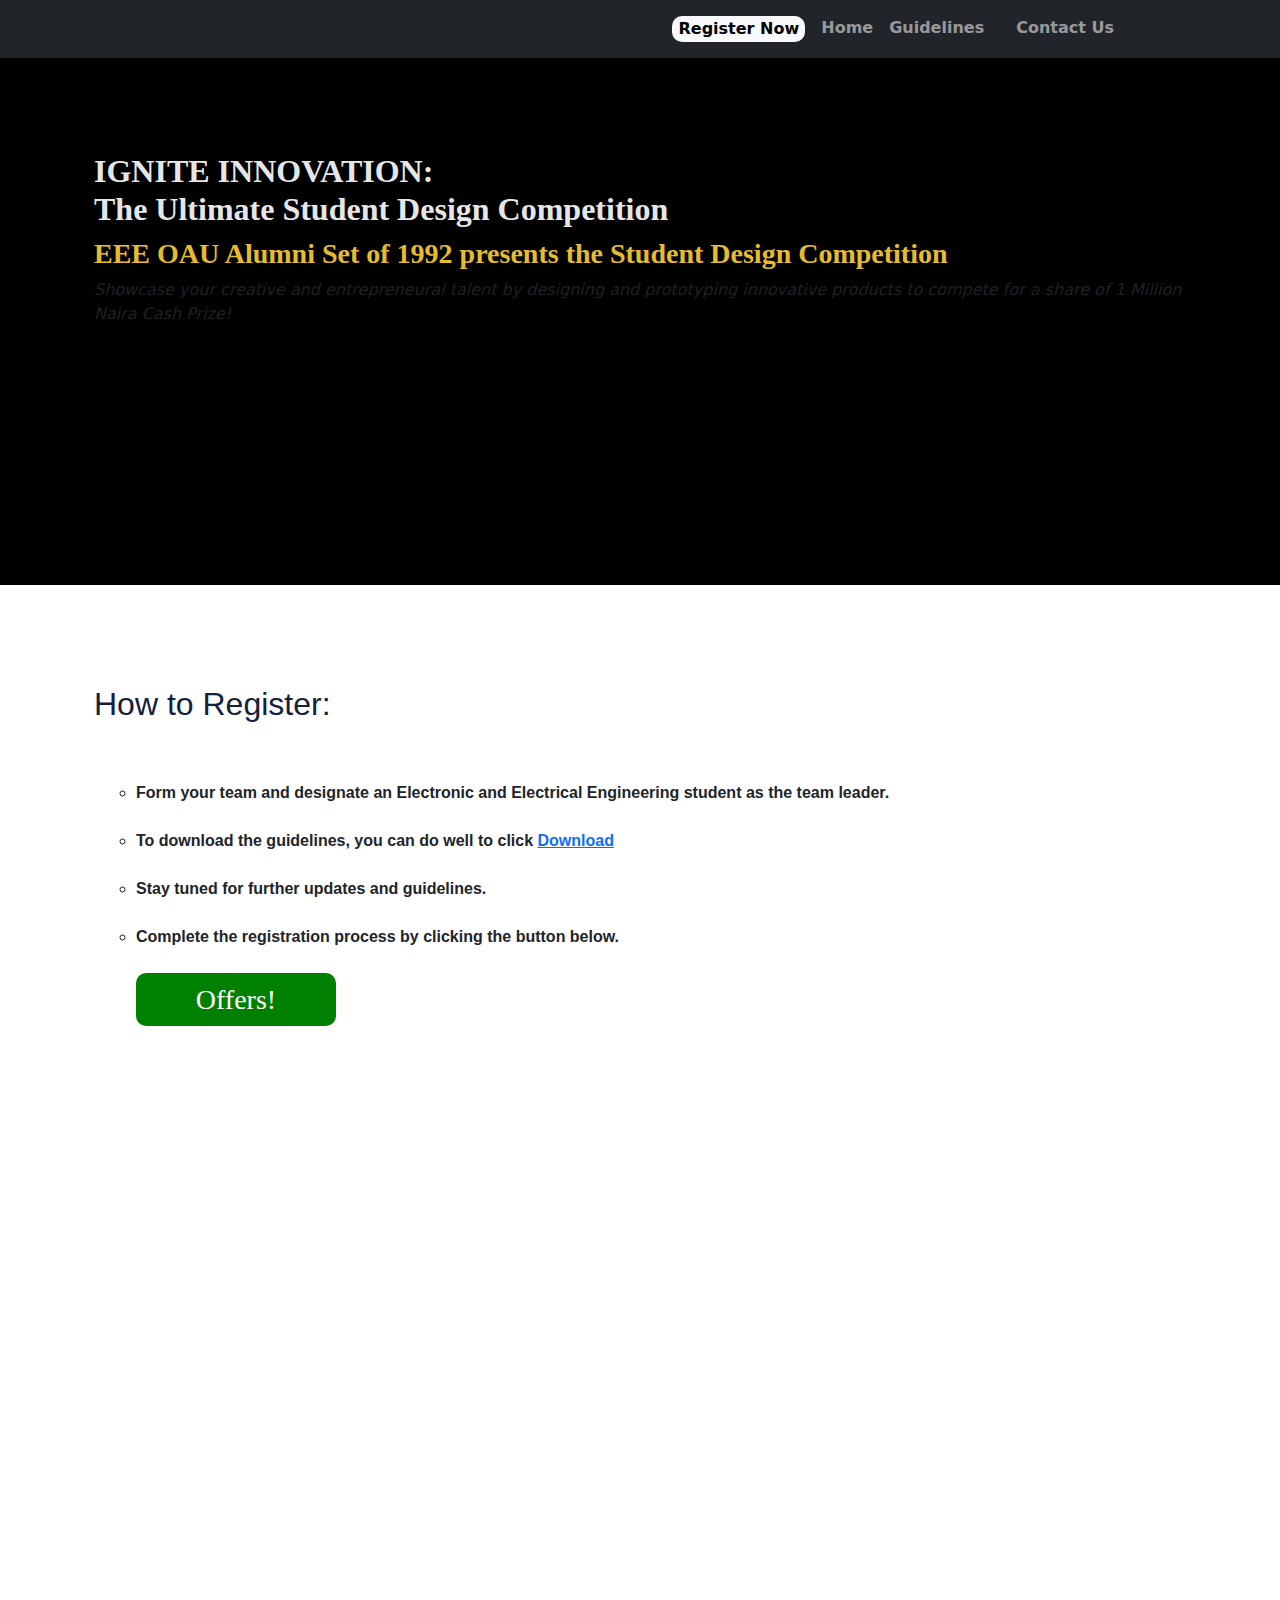
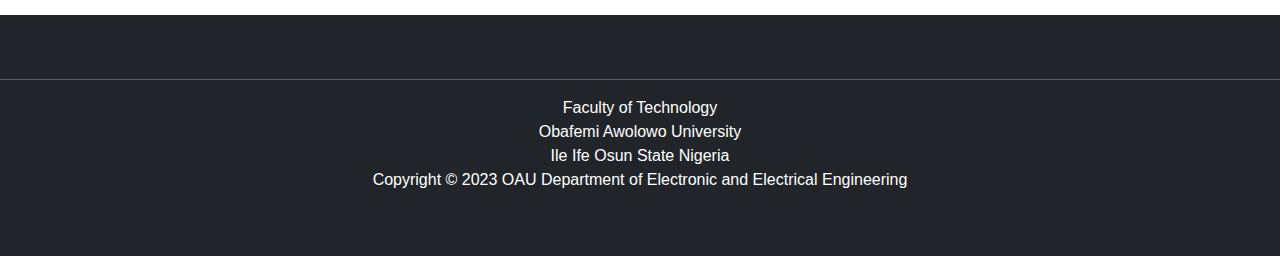
<file: howtoregister.html>
<!DOCTYPE html>
<html lang="en">
<head>
    <meta charset="utf-8">
    <meta name="viewport" content="width=device-width, initial-scale=1.0">
    <meta name="competition" content="">
    <meta name="author" content="">
    <title>EEEOAU 1992 ALUMNI</title>
    <link rel="icon" type="image/x-icon" href="assets/favicon.ico">
    <link href="css/styles.css" rel="stylesheet">
    <link rel="stylesheet" href="https://cdnjs.cloudflare.com/ajax/libs/font-awesome/6.0.0-beta3/css/all.min.css">
    <style>
        .content {
            max-width: 1028px;
            margin: auto;
            justify-content: center;
        }
    </style>
</head>
<body id="page-top" style="width:100%;">
    <nav class="navbar navbar-expand-lg navbar-dark bg-dark fixed-top" id="mainNav">
        <div class="container px-4">
            <a class="navbar-brand" href="#page-top"></a>
            <button class="navbar-toggler" type="button" data-bs-toggle="collapse" data-bs-target="#navbarResponsive" aria-controls="navbarResponsive" aria-expanded="false" aria-label="Toggle navigation">
                <span class="navbar-toggler-icon"></span>
            </button>
            <div class="collapse navbar-collapse" id="navbarResponsive">
                <ul class="navbar-nav ms-auto">
                    <li class="nav-item"><a class="nav-link" href="https://forms.gle/G4Cae1keQttvc3kD6"><button class="button" style="border: none; border-radius:10px;"><b>Register Now</b></button></a></li>
                    <li class="nav-item"><a class="nav-link" href="./index.html"><b>Home</b></a></li>
                    <li class="nav-item"><a class="nav-link" href="./oauguide.pdf"><b>Guidelines</b></a></li>
                    <li class="nav-item"><a class="nav-link" href="./description.html"></a></li>  
                    <li class="nav-item"><a class="nav-link" href="./contactus.html"><b>Contact Us</b></a></li>
                    <li class="nav-item"><a class="nav-link" href="./highlights.html"></a></li>
                    <li class="nav-item"><a class="nav-link" href="./eventdetails.html"></a></li>
                    <li class="nav-item"><a class="nav-link" href="./howtoregister.html"></a></li>
                    <li class="nav-item"><a class="nav-link" href="./benefits.html"></a></li>

                </ul>
            </div>
        </div>
    </nav>
    <header class="amb" style="background-color:#000;text-align:left;background-size:cover;background-position:70% 25%;height:65vh;">
        <div class="container px-4 text-center">
            <div style="Opacity:0.9;border-radius:5px;">
                <h2 class="fw-bolder" style="color:#fff;font-family:roboto;text-align:left;">IGNITE INNOVATION:<br> The Ultimate Student Design Competition</h2>
                <h3 style="color:#ffd131;font-family:roboto;border-radius:5px;text-align:left;"><b>EEE OAU Alumni Set of 1992 presents the Student Design Competition</b></h3>
                <p style="text-align:left;"><i>Showcase your creative and entrepreneural talent by designing and prototyping innovative products to compete for a share of <span style="background-color:#000;">1 Million Naira Cash Prize!</span></i></p>

            </div>

        </div> 
    </header>
    <!-- How to Register-->
    <div id="howtoregister" style="height:90vh;margin-top:100px;">
        <div class="container px-4">
            <div class="row gx-4 justify-content-center" style='font-family:sans-serif'>
                <div style="text-align: left;">
                    <h2 style="color:#14213D;">How to Register:</h2><br>
                    <p class="lead">
                        <ul style="list-style-type:circle;display:inline-block;margin:10px;">
                            <li><b>Form your team and designate an Electronic and Electrical Engineering student as the team leader.</b></li><br>
                            <li><b>To download the guidelines, you can do well to click <a href="./oauguide.pdf">Download</a></b></li><br>
                            <li><b>Stay tuned for further updates and guidelines.</b></li><br>
                            <li><b>Complete the registration process by clicking the button below.</b></li><br>
                            <a href="./benefits.html" class="cta-button"><b><h3><button style="background-color:green;color:#fff;justify-content:center;border:none;font-family:roboto;width:200px;height: 52.6px;border-radius:10px;">Offers!</button></h3></b></a>

                        </ul>
                    </p>
        
                </div>
            </div>
        </div>
    </div>
        
    
<br><br><br><br><br>
    <footer class="py-5 bg-dark" style="width:100%;height:auto;" id="float">
        <div class="m-0 text-center text-white" style="font-family:sans-serif">
            <hr>
            <div>Faculty of Technology</div>
            <div>Obafemi Awolowo University</div>
            <div>Ile Ife Osun State Nigeria</div>
            <p>Copyright &copy; 2023 OAU Department of Electronic and Electrical Engineering</p>
        </div>
        <script src="https://cdn.jsdelivr.net/npm/bootstrap@5.2.3/dist/js/bootstrap.bundle.min.js"></script>
        <script src="js/scripts.js"></script>
    </footer>
</body>
</html>
</file>
